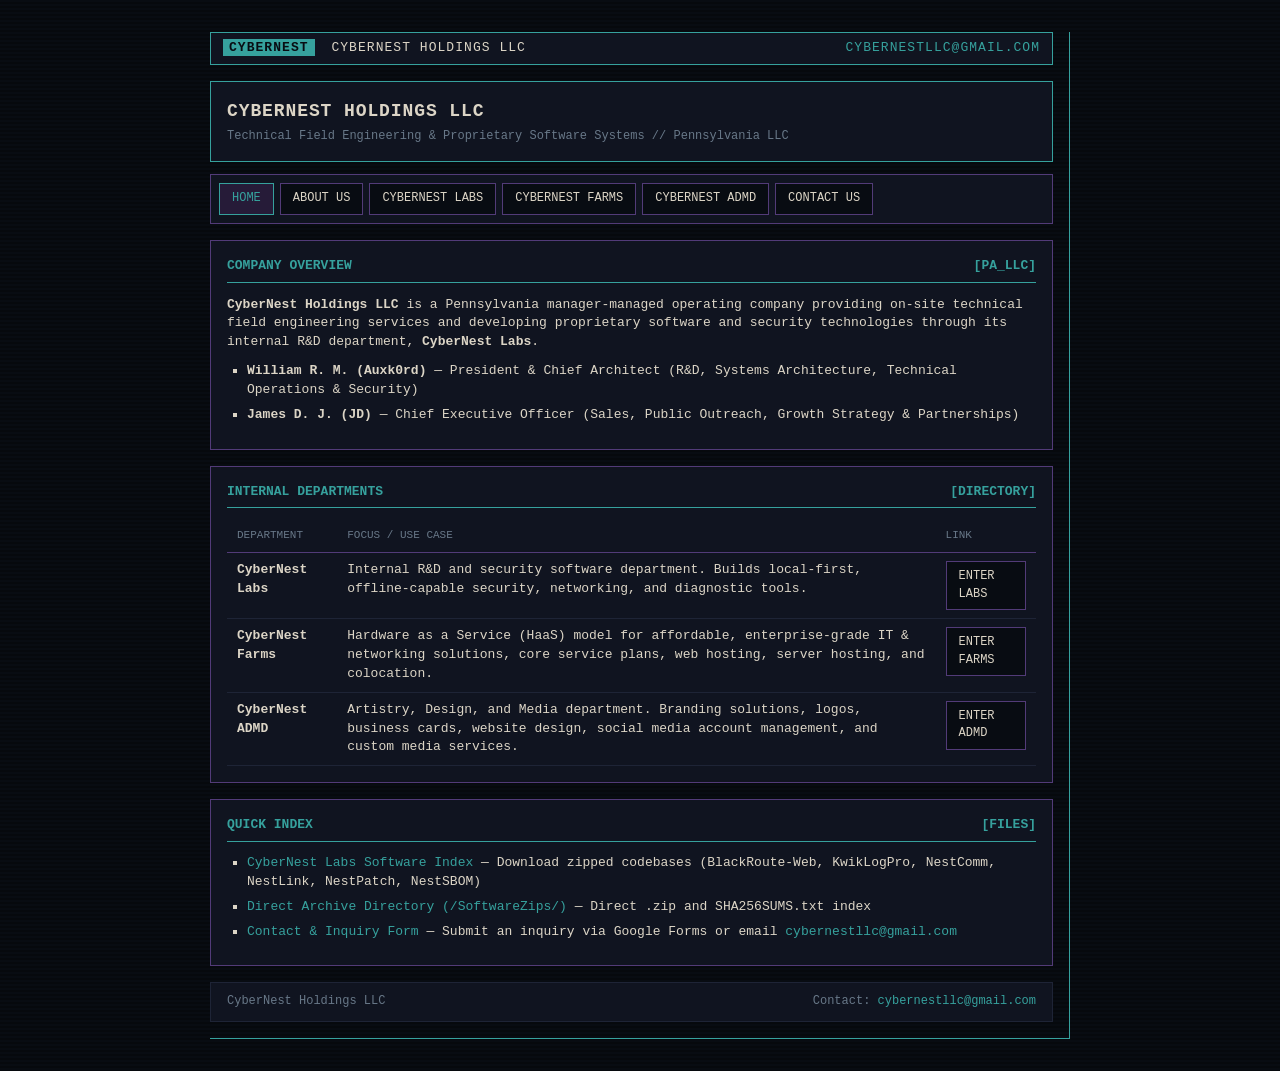
<file: index.html>
<!DOCTYPE html>
<html lang="en">
<head>
  <meta charset="UTF-8">
  <meta http-equiv="Cache-Control" content="no-cache, no-store, must-revalidate">
  <meta http-equiv="Pragma" content="no-cache">
  <meta http-equiv="Expires" content="0">
  <meta http-equiv="Content-Security-Policy" content="default-src 'self'; script-src 'self'; style-src 'self'; img-src 'self' data: https:; font-src 'self'; connect-src 'self'; form-action 'self' https://docs.google.com https://forms.gle; frame-ancestors 'none'; base-uri 'self'; object-src 'none';">
  <meta http-equiv="X-Frame-Options" content="DENY">
  <meta http-equiv="X-Content-Type-Options" content="nosniff">
  <meta name="referrer" content="strict-origin-when-cross-origin">
  <meta http-equiv="Referrer-Policy" content="strict-origin-when-cross-origin">
  <meta http-equiv="Permissions-Policy" content="camera=(), microphone=(), geolocation=(), payment=(), usb=()">
  <meta name="viewport" content="width=device-width, initial-scale=1.0">
  <title>CyberNest Holdings LLC</title>
  <link rel="stylesheet" href="Context/ProjDocs/ROOT_CONTEXT/synth-ledger.css">
  <link rel="stylesheet" href="synth-ledger-ext.css">
  <script src="anti-clickjack.js"></script>
</head>
<body>
  <div class="frame-shell">
    <!-- TOP STATUS BAR -->
    <div class="status-bar">
      <div><span class="badge-cv">CYBERNEST</span> CyberNest Holdings LLC</div>
      <div><a href="mailto:cybernestllc@gmail.com">cybernestllc@gmail.com</a></div>
    </div>

    <!-- HEADER -->
    <header class="site-header">
      <div class="site-title">CyberNest Holdings LLC</div>
      <div class="site-tagline">Technical Field Engineering &amp; Proprietary Software Systems // Pennsylvania LLC</div>
    </header>

    <!-- SIMPLE NAVIGATION -->
    <nav class="nav-bank">
      <a class="btn-bank active" href="index.html">Home</a>
      <a class="btn-bank" href="AboutUs/index.html">About Us</a>
      <a class="btn-bank" href="Depts/Labs_Landing/index.html">CyberNest Labs</a>
      <a class="btn-bank" href="Depts/Farms_Landing/index.html">CyberNest Farms</a>
      <a class="btn-bank" href="Depts/ADMD_Landing/index.html">CyberNest ADMD</a>
      <a class="btn-bank" href="ContactUs/index.html">Contact Us</a>
    </nav>

    <!-- OVERVIEW -->
    <section class="panel">
      <div class="panel-header">
        <span>Company Overview</span>
        <span>[PA_LLC]</span>
      </div>
      <p>
        <strong>CyberNest Holdings LLC</strong> is a Pennsylvania manager-managed operating company providing on-site technical field engineering services and developing proprietary software and security technologies through its internal R&amp;D department, <strong>CyberNest Labs</strong>.
      </p>
      <ul class="simple-list">
        <li><strong>William R. M. (Auxk0rd)</strong> &mdash; President &amp; Chief Architect (R&amp;D, Systems Architecture, Technical Operations &amp; Security)</li>
        <li><strong>James D. J. (JD)</strong> &mdash; Chief Executive Officer (Sales, Public Outreach, Growth Strategy &amp; Partnerships)</li>
      </ul>
    </section>

    <!-- DEPARTMENTS -->
    <section class="panel">
      <div class="panel-header">
        <span>Internal Departments</span>
        <span>[DIRECTORY]</span>
      </div>
      <div class="table-wrap">
        <table>
          <thead>
            <tr>
              <th>Department</th>
              <th>Focus / Use Case</th>
              <th>Link</th>
            </tr>
          </thead>
          <tbody>
            <tr>
              <td><strong>CyberNest Labs</strong></td>
              <td>Internal R&amp;D and security software department. Builds local-first, offline-capable security, networking, and diagnostic tools.</td>
              <td><a class="btn-bank" href="Depts/Labs_Landing/index.html">Enter Labs</a></td>
            </tr>
            <tr>
              <td><strong>CyberNest Farms</strong></td>
              <td>Hardware as a Service (HaaS) model for affordable, enterprise-grade IT &amp; networking solutions, core service plans, web hosting, server hosting, and colocation.</td>
              <td><a class="btn-bank" href="Depts/Farms_Landing/index.html">Enter Farms</a></td>
            </tr>
            <tr>
              <td><strong>CyberNest ADMD</strong></td>
              <td>Artistry, Design, and Media department. Branding solutions, logos, business cards, website design, social media account management, and custom media services.</td>
              <td><a class="btn-bank" href="Depts/ADMD_Landing/index.html">Enter ADMD</a></td>
            </tr>
          </tbody>
        </table>
      </div>
    </section>

    <!-- QUICK LINKS: SOFTWARE & PUBLIC DOCS -->
    <section class="panel">
      <div class="panel-header">
        <span>Quick Index</span>
        <span>[FILES]</span>
      </div>
      <ul class="simple-list">
        <li><a href="Depts/Labs_Landing/index.html">CyberNest Labs Software Index</a> &mdash; Download zipped codebases (<code>BlackRoute-Web</code>, <code>KwikLogPro</code>, <code>NestComm</code>, <code>NestLink</code>, <code>NestPatch</code>, <code>NestSBOM</code>)</li>
        <li><a href="Context/ProjDocs/SoftwareZips/index.html">Direct Archive Directory (/SoftwareZips/)</a> &mdash; Direct <code>.zip</code> and <code>SHA256SUMS.txt</code> index</li>
        <li><a href="ContactUs/index.html">Contact &amp; Inquiry Form</a> &mdash; Submit an inquiry via Google Forms or email <a href="mailto:cybernestllc@gmail.com">cybernestllc@gmail.com</a></li>
      </ul>
    </section>

    <!-- FOOTER -->
    <footer class="site-footer">
      <div>CyberNest Holdings LLC</div>
      <div>Contact: <a href="mailto:cybernestllc@gmail.com">cybernestllc@gmail.com</a></div>
    </footer>
  </div>
</body>
</html>
</file>
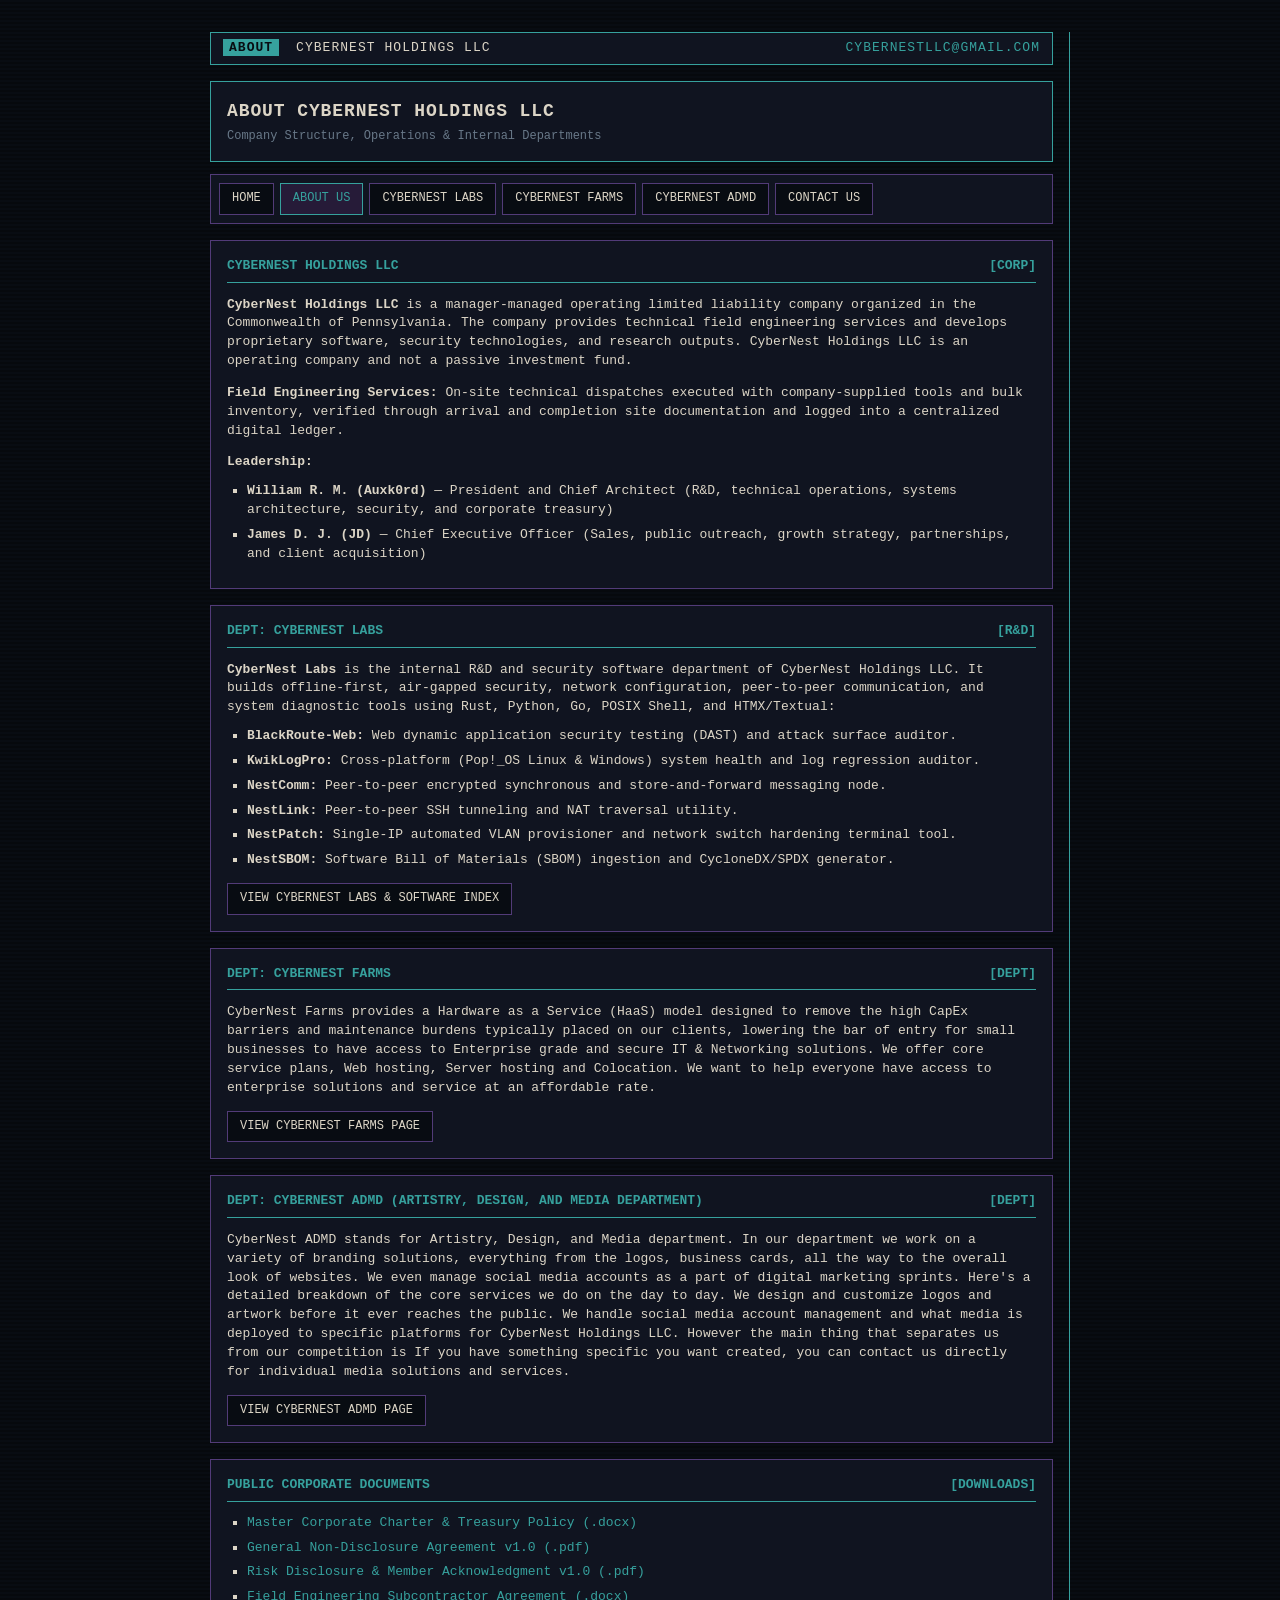
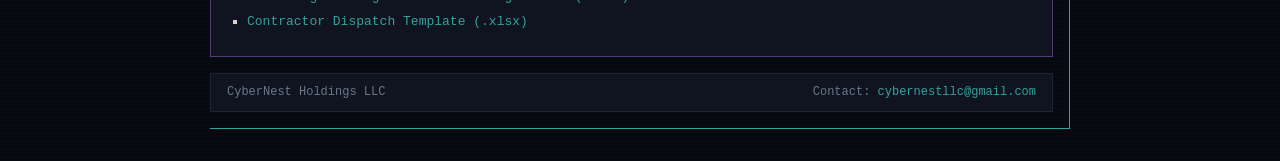
<file: AboutUs/index.html>
<!DOCTYPE html>
<html lang="en">
<head>
  <meta charset="UTF-8">
  <meta http-equiv="Cache-Control" content="no-cache, no-store, must-revalidate">
  <meta http-equiv="Pragma" content="no-cache">
  <meta http-equiv="Expires" content="0">
  <meta http-equiv="Content-Security-Policy" content="default-src 'self'; script-src 'self'; style-src 'self'; img-src 'self' data: https:; font-src 'self'; connect-src 'self'; form-action 'self' https://docs.google.com https://forms.gle; frame-ancestors 'none'; base-uri 'self'; object-src 'none';">
  <meta http-equiv="X-Frame-Options" content="DENY">
  <meta http-equiv="X-Content-Type-Options" content="nosniff">
  <meta name="referrer" content="strict-origin-when-cross-origin">
  <meta http-equiv="Referrer-Policy" content="strict-origin-when-cross-origin">
  <meta http-equiv="Permissions-Policy" content="camera=(), microphone=(), geolocation=(), payment=(), usb=()">
  <meta name="viewport" content="width=device-width, initial-scale=1.0">
  <title>About Us // CyberNest Holdings LLC</title>
  <link rel="stylesheet" href="../Context/ProjDocs/ROOT_CONTEXT/synth-ledger.css">
  <link rel="stylesheet" href="../synth-ledger-ext.css">
  <script src="../anti-clickjack.js"></script>
</head>
<body>
  <div class="frame-shell">
    <div class="status-bar">
      <div><span class="badge-cv">ABOUT</span> CyberNest Holdings LLC</div>
      <div><a href="mailto:cybernestllc@gmail.com">cybernestllc@gmail.com</a></div>
    </div>

    <header class="site-header">
      <div class="site-title">About CyberNest Holdings LLC</div>
      <div class="site-tagline">Company Structure, Operations &amp; Internal Departments</div>
    </header>

    <nav class="nav-bank">
      <a class="btn-bank" href="../index.html">Home</a>
      <a class="btn-bank active" href="index.html">About Us</a>
      <a class="btn-bank" href="../Depts/Labs_Landing/index.html">CyberNest Labs</a>
      <a class="btn-bank" href="../Depts/Farms_Landing/index.html">CyberNest Farms</a>
      <a class="btn-bank" href="../Depts/ADMD_Landing/index.html">CyberNest ADMD</a>
      <a class="btn-bank" href="../ContactUs/index.html">Contact Us</a>
    </nav>

    <!-- COMPANY OVERVIEW -->
    <section class="panel">
      <div class="panel-header">
        <span>CyberNest Holdings LLC</span>
        <span>[CORP]</span>
      </div>
      <p>
        <strong>CyberNest Holdings LLC</strong> is a manager-managed operating limited liability company organized in the Commonwealth of Pennsylvania. The company provides technical field engineering services and develops proprietary software, security technologies, and research outputs. CyberNest Holdings LLC is an operating company and not a passive investment fund.
      </p>
      <p>
        <strong>Field Engineering Services:</strong> On-site technical dispatches executed with company-supplied tools and bulk inventory, verified through arrival and completion site documentation and logged into a centralized digital ledger.
      </p>
      <p>
        <strong>Leadership:</strong>
      </p>
      <ul class="simple-list">
        <li><strong>William R. M. (Auxk0rd)</strong> &mdash; President and Chief Architect (R&amp;D, technical operations, systems architecture, security, and corporate treasury)</li>
        <li><strong>James D. J. (JD)</strong> &mdash; Chief Executive Officer (Sales, public outreach, growth strategy, partnerships, and client acquisition)</li>
      </ul>
    </section>

    <!-- ABOUT US: ALL DEPARTMENTS -->
    <section class="panel">
      <div class="panel-header">
        <span>Dept: CyberNest Labs</span>
        <span>[R&amp;D]</span>
      </div>
      <p>
        <strong>CyberNest Labs</strong> is the internal R&amp;D and security software department of CyberNest Holdings LLC. It builds offline-first, air-gapped security, network configuration, peer-to-peer communication, and system diagnostic tools using Rust, Python, Go, POSIX Shell, and HTMX/Textual:
      </p>
      <ul class="simple-list">
        <li><strong>BlackRoute-Web:</strong> Web dynamic application security testing (DAST) and attack surface auditor.</li>
        <li><strong>KwikLogPro:</strong> Cross-platform (Pop!_OS Linux &amp; Windows) system health and log regression auditor.</li>
        <li><strong>NestComm:</strong> Peer-to-peer encrypted synchronous and store-and-forward messaging node.</li>
        <li><strong>NestLink:</strong> Peer-to-peer SSH tunneling and NAT traversal utility.</li>
        <li><strong>NestPatch:</strong> Single-IP automated VLAN provisioner and network switch hardening terminal tool.</li>
        <li><strong>NestSBOM:</strong> Software Bill of Materials (SBOM) ingestion and CycloneDX/SPDX generator.</li>
      </ul>
      <p>
        <a class="btn-bank" href="../Depts/Labs_Landing/index.html">View CyberNest Labs &amp; Software Index</a>
      </p>
    </section>

    <section class="panel">
      <div class="panel-header">
        <span>Dept: CyberNest Farms</span>
        <span>[DEPT]</span>
      </div>
      <p>
        CyberNest Farms provides a Hardware as a Service (HaaS) model designed to remove the high CapEx barriers and maintenance burdens typically placed on our clients, lowering the bar of entry for small businesses to have access to Enterprise grade and secure IT &amp; Networking solutions. We offer core service plans, Web hosting, Server hosting and Colocation. We want to help everyone have access to enterprise solutions and service at an affordable rate.
      </p>
      <p>
        <a class="btn-bank" href="../Depts/Farms_Landing/index.html">View CyberNest Farms Page</a>
      </p>
    </section>

    <section class="panel">
      <div class="panel-header">
        <span>Dept: CyberNest ADMD (Artistry, Design, and Media Department)</span>
        <span>[DEPT]</span>
      </div>
      <p>
        CyberNest ADMD stands for Artistry, Design, and Media department. In our department we work on a variety of branding solutions, everything from the logos, business cards, all the way to the overall look of websites. We even manage social media accounts as a part of digital marketing sprints. Here's a detailed breakdown of the core services we do on the day to day. We design and customize logos and artwork before it ever reaches the public. We handle social media account management and what media is deployed to specific platforms for CyberNest Holdings LLC. However the main thing that separates us from our competition is If you have something specific you want created, you can contact us directly for individual media solutions and services.
      </p>
      <p>
        <a class="btn-bank" href="../Depts/ADMD_Landing/index.html">View CyberNest ADMD Page</a>
      </p>
    </section>

    <!-- PUBLIC DOCUMENTS -->
    <section class="panel">
      <div class="panel-header">
        <span>Public Corporate Documents</span>
        <span>[DOWNLOADS]</span>
      </div>
      <ul class="simple-list">
        <li><a href="../Context/ProjDocs/ROOT_CONTEXT/Docs_Updated2026/Public/Master_Corporate_Charter_and_Treasury_Policy.docx" download>Master Corporate Charter &amp; Treasury Policy (.docx)</a></li>
        <li><a href="../Context/ProjDocs/ROOT_CONTEXT/Docs_Updated2026/Public/Holdings_General_NDA_v1.0.pdf" download>General Non-Disclosure Agreement v1.0 (.pdf)</a></li>
        <li><a href="../Context/ProjDocs/ROOT_CONTEXT/Docs_Updated2026/Public/Risk_Disclosure_and_Member_Acknowledgment_v1.0.pdf" download>Risk Disclosure &amp; Member Acknowledgment v1.0 (.pdf)</a></li>
        <li><a href="../Context/ProjDocs/ROOT_CONTEXT/Docs_Updated2026/Public/CyberNest%20Holdings%20LLC%20Field%20Engineering%20Subcontractor%20Agreement.docx" download>Field Engineering Subcontractor Agreement (.docx)</a></li>
        <li><a href="../Context/ProjDocs/ROOT_CONTEXT/Docs_Updated2026/Public/CyberNestContractorTEMPLATE.xlsx" download>Contractor Dispatch Template (.xlsx)</a></li>
      </ul>
    </section>

    <footer class="site-footer">
      <div>CyberNest Holdings LLC</div>
      <div>Contact: <a href="mailto:cybernestllc@gmail.com">cybernestllc@gmail.com</a></div>
    </footer>
  </div>
</body>
</html>
</file>
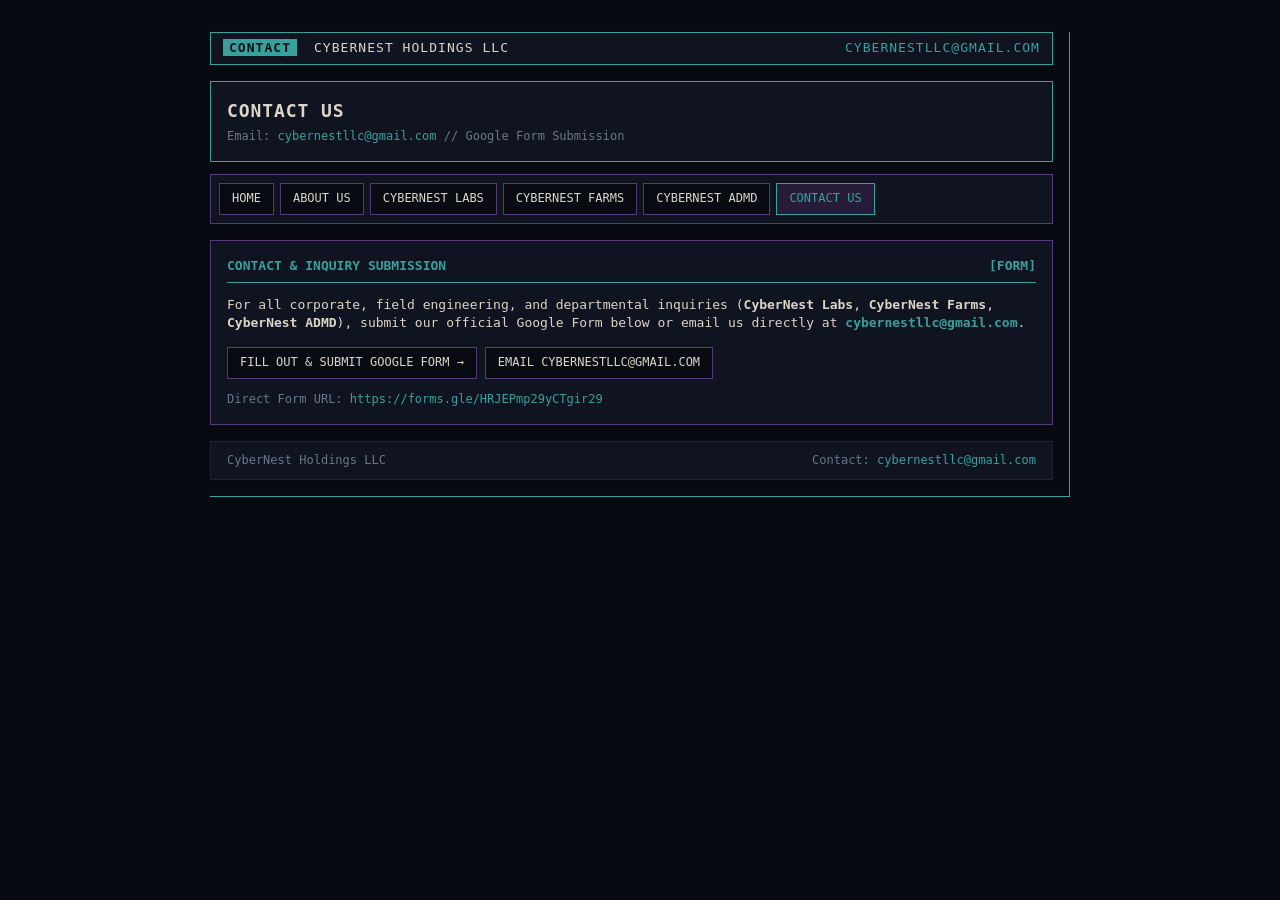
<file: ContactUs/index.html>
<!DOCTYPE html>
<html lang="en">
<head>
  <meta charset="UTF-8">
  <meta http-equiv="Cache-Control" content="no-cache, no-store, must-revalidate">
  <meta http-equiv="Pragma" content="no-cache">
  <meta http-equiv="Expires" content="0">
  <meta http-equiv="Content-Security-Policy" content="default-src 'self'; script-src 'self'; style-src 'self'; img-src 'self' data: https:; font-src 'self'; connect-src 'self'; form-action 'self' https://docs.google.com https://forms.gle; frame-ancestors 'none'; base-uri 'self'; object-src 'none';">
  <meta http-equiv="X-Frame-Options" content="DENY">
  <meta http-equiv="X-Content-Type-Options" content="nosniff">
  <meta name="referrer" content="strict-origin-when-cross-origin">
  <meta http-equiv="Referrer-Policy" content="strict-origin-when-cross-origin">
  <meta http-equiv="Permissions-Policy" content="camera=(), microphone=(), geolocation=(), payment=(), usb=()">
  <meta name="viewport" content="width=device-width, initial-scale=1.0">
  <title>Contact Us // CyberNest Holdings LLC</title>
  <link rel="stylesheet" href="../Context/ProjDocs/ROOT_CONTEXT/synth-ledger.css">
  <link rel="stylesheet" href="../synth-ledger-ext.css">
  <script src="../anti-clickjack.js"></script>
</head>
<body>
  <div class="frame-shell">
    <div class="status-bar">
      <div><span class="badge-cv">CONTACT</span> CyberNest Holdings LLC</div>
      <div><a href="mailto:cybernestllc@gmail.com">cybernestllc@gmail.com</a></div>
    </div>

    <header class="site-header">
      <div class="site-title">Contact Us</div>
      <div class="site-tagline">Email: <a href="mailto:cybernestllc@gmail.com">cybernestllc@gmail.com</a> // Google Form Submission</div>
    </header>

    <nav class="nav-bank">
      <a class="btn-bank" href="../index.html">Home</a>
      <a class="btn-bank" href="../AboutUs/index.html">About Us</a>
      <a class="btn-bank" href="../Depts/Labs_Landing/index.html">CyberNest Labs</a>
      <a class="btn-bank" href="../Depts/Farms_Landing/index.html">CyberNest Farms</a>
      <a class="btn-bank" href="../Depts/ADMD_Landing/index.html">CyberNest ADMD</a>
      <a class="btn-bank active" href="index.html">Contact Us</a>
    </nav>

    <!-- DIRECT CONTACT & GOOGLE FORM PORTAL -->
    <section class="panel">
      <div class="panel-header">
        <span>Contact &amp; Inquiry Submission</span>
        <span>[FORM]</span>
      </div>
      <p>
        For all corporate, field engineering, and departmental inquiries (<strong>CyberNest Labs</strong>, <strong>CyberNest Farms</strong>, <strong>CyberNest ADMD</strong>), submit our official Google Form below or email us directly at <a href="mailto:cybernestllc@gmail.com"><strong>cybernestllc@gmail.com</strong></a>.
      </p>
      <p class="mt-14">
        <a id="direct-google-form-link" class="btn-bank" href="https://forms.gle/HRJEPmp29yCTgir29" target="_blank" rel="noopener noreferrer">Fill Out &amp; Submit Google Form &rarr;</a>
        <a class="btn-bank" href="mailto:cybernestllc@gmail.com">Email cybernestllc@gmail.com</a>
      </p>
      <p class="val-muted mt-12 font-12">
        Direct Form URL: <a href="https://forms.gle/HRJEPmp29yCTgir29" target="_blank" rel="noopener noreferrer">https://forms.gle/HRJEPmp29yCTgir29</a>
      </p>
    </section>

    <footer class="site-footer">
      <div>CyberNest Holdings LLC</div>
      <div>Contact: <a href="mailto:cybernestllc@gmail.com">cybernestllc@gmail.com</a></div>
    </footer>
  </div>
</body>
</html>
</file>
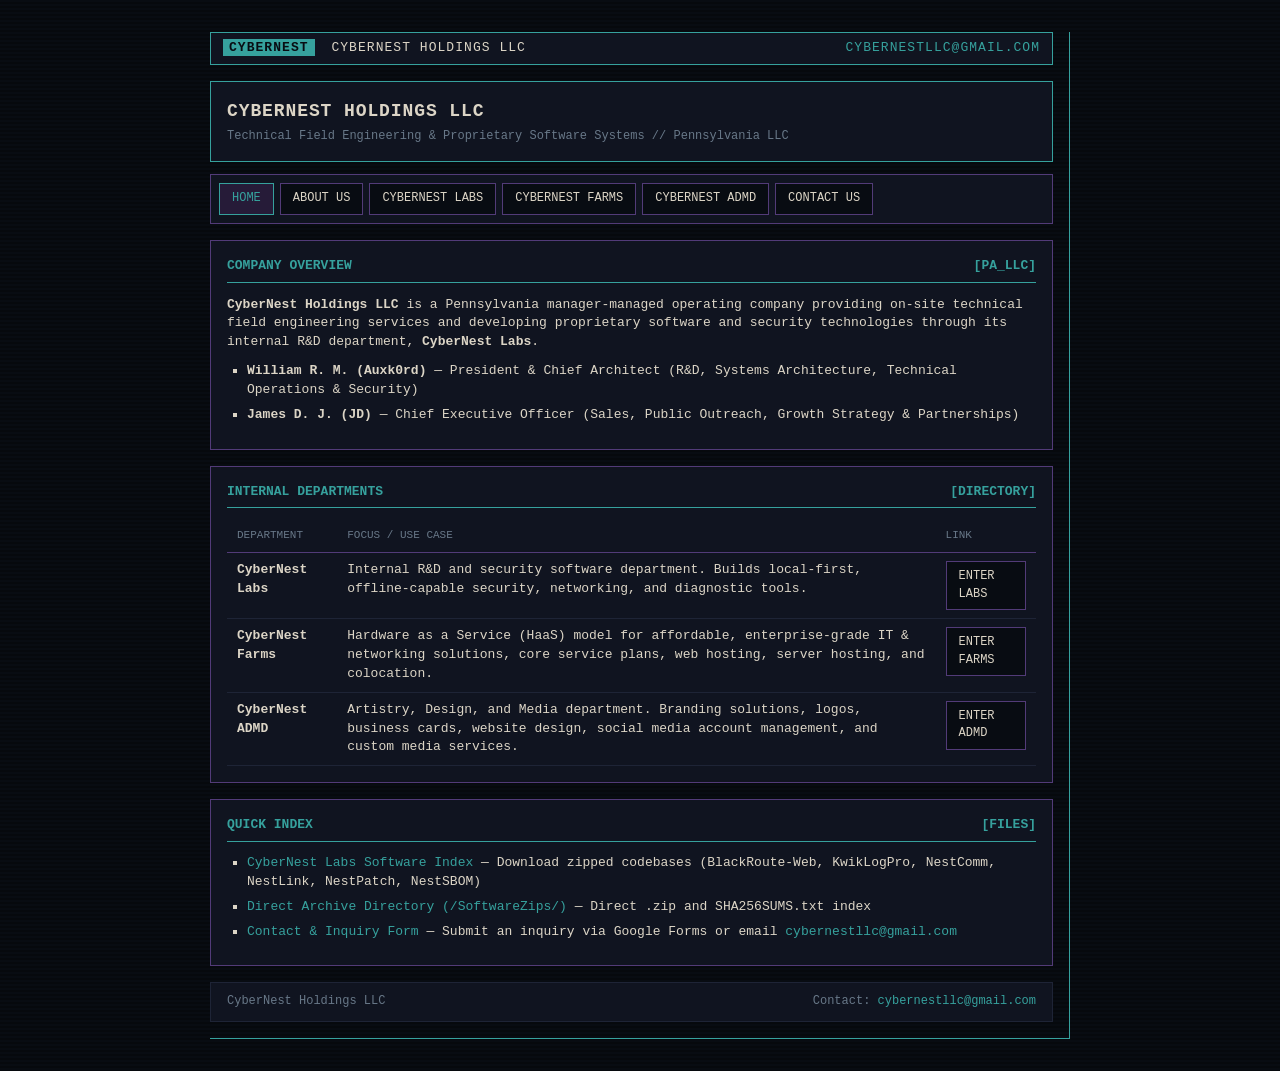
<file: CyberNestHoldings/index.html>
<!DOCTYPE html>
<html lang="en">
<head>
  <meta charset="UTF-8">
  <meta http-equiv="Cache-Control" content="no-cache, no-store, must-revalidate">
  <meta http-equiv="Pragma" content="no-cache">
  <meta http-equiv="Expires" content="0">
  <meta http-equiv="Content-Security-Policy" content="default-src 'self'; script-src 'self'; style-src 'self'; img-src 'self' data: https:; font-src 'self'; connect-src 'self'; form-action 'self' https://docs.google.com https://forms.gle; frame-ancestors 'none'; base-uri 'self'; object-src 'none';">
  <meta http-equiv="X-Frame-Options" content="DENY">
  <meta http-equiv="X-Content-Type-Options" content="nosniff">
  <meta name="referrer" content="strict-origin-when-cross-origin">
  <meta http-equiv="Referrer-Policy" content="strict-origin-when-cross-origin">
  <meta http-equiv="Permissions-Policy" content="camera=(), microphone=(), geolocation=(), payment=(), usb=()">
  <meta name="viewport" content="width=device-width, initial-scale=1.0">
  <title>CyberNest Holdings LLC</title>
  <link rel="stylesheet" href="../Context/ProjDocs/ROOT_CONTEXT/synth-ledger.css">
  <link rel="stylesheet" href="../synth-ledger-ext.css">
  <script src="../anti-clickjack.js"></script>
</head>
<body>
  <div class="frame-shell">
    <div class="status-bar">
      <div><span class="badge-cv">CYBERNEST</span> CyberNest Holdings LLC</div>
      <div><a href="mailto:cybernestllc@gmail.com">cybernestllc@gmail.com</a></div>
    </div>

    <header class="site-header">
      <div class="site-title">CyberNest Holdings LLC</div>
      <div class="site-tagline">Technical Field Engineering &amp; Proprietary Software Systems // Pennsylvania LLC</div>
    </header>

    <nav class="nav-bank">
      <a class="btn-bank active" href="../index.html">Home</a>
      <a class="btn-bank" href="../AboutUs/index.html">About Us</a>
      <a class="btn-bank" href="../Depts/Labs_Landing/index.html">CyberNest Labs</a>
      <a class="btn-bank" href="../Depts/Farms_Landing/index.html">CyberNest Farms</a>
      <a class="btn-bank" href="../Depts/ADMD_Landing/index.html">CyberNest ADMD</a>
      <a class="btn-bank" href="../ContactUs/index.html">Contact Us</a>
    </nav>

    <section class="panel">
      <div class="panel-header">
        <span>Company Overview</span>
        <span>[PA_LLC]</span>
      </div>
      <p>
        <strong>CyberNest Holdings LLC</strong> is a Pennsylvania manager-managed operating company providing on-site technical field engineering services and developing proprietary software and security technologies through its internal R&amp;D department, <strong>CyberNest Labs</strong>.
      </p>
      <ul class="simple-list">
        <li><strong>William R. M. (Auxk0rd)</strong> &mdash; President &amp; Chief Architect (R&amp;D, Systems Architecture, Technical Operations &amp; Security)</li>
        <li><strong>James D. J. (JD)</strong> &mdash; Chief Executive Officer (Sales, Public Outreach, Growth Strategy &amp; Partnerships)</li>
      </ul>
    </section>

    <section class="panel">
      <div class="panel-header">
        <span>Internal Departments</span>
        <span>[DIRECTORY]</span>
      </div>
      <div class="table-wrap">
        <table>
          <thead>
            <tr>
              <th>Department</th>
              <th>Focus / Use Case</th>
              <th>Link</th>
            </tr>
          </thead>
          <tbody>
            <tr>
              <td><strong>CyberNest Labs</strong></td>
              <td>Internal R&amp;D and security software department. Builds local-first, offline-capable security, networking, and diagnostic tools.</td>
              <td><a class="btn-bank" href="../Depts/Labs_Landing/index.html">Enter Labs</a></td>
            </tr>
            <tr>
              <td><strong>CyberNest Farms</strong></td>
              <td>Hardware as a Service (HaaS) model for affordable, enterprise-grade IT &amp; networking solutions, core service plans, web hosting, server hosting, and colocation.</td>
              <td><a class="btn-bank" href="../Depts/Farms_Landing/index.html">Enter Farms</a></td>
            </tr>
            <tr>
              <td><strong>CyberNest ADMD</strong></td>
              <td>Artistry, Design, and Media department. Branding solutions, logos, business cards, website design, social media account management, and custom media services.</td>
              <td><a class="btn-bank" href="../Depts/ADMD_Landing/index.html">Enter ADMD</a></td>
            </tr>
          </tbody>
        </table>
      </div>
    </section>

    <section class="panel">
      <div class="panel-header">
        <span>Quick Index</span>
        <span>[FILES]</span>
      </div>
      <ul class="simple-list">
        <li><a href="../Depts/Labs_Landing/index.html">CyberNest Labs Software Index</a> &mdash; Download zipped codebases (<code>BlackRoute-Web</code>, <code>KwikLogPro</code>, <code>NestComm</code>, <code>NestLink</code>, <code>NestPatch</code>, <code>NestSBOM</code>)</li>
        <li><a href="../Context/ProjDocs/SoftwareZips/index.html">Direct Archive Directory (/SoftwareZips/)</a> &mdash; Direct <code>.zip</code> and <code>SHA256SUMS.txt</code> index</li>
        <li><a href="../ContactUs/index.html">Contact &amp; Inquiry Form</a> &mdash; Submit an inquiry via Google Forms or email <a href="mailto:cybernestllc@gmail.com">cybernestllc@gmail.com</a></li>
      </ul>
    </section>

    <footer class="site-footer">
      <div>CyberNest Holdings LLC</div>
      <div>Contact: <a href="mailto:cybernestllc@gmail.com">cybernestllc@gmail.com</a></div>
    </footer>
  </div>
</body>
</html>
</file>
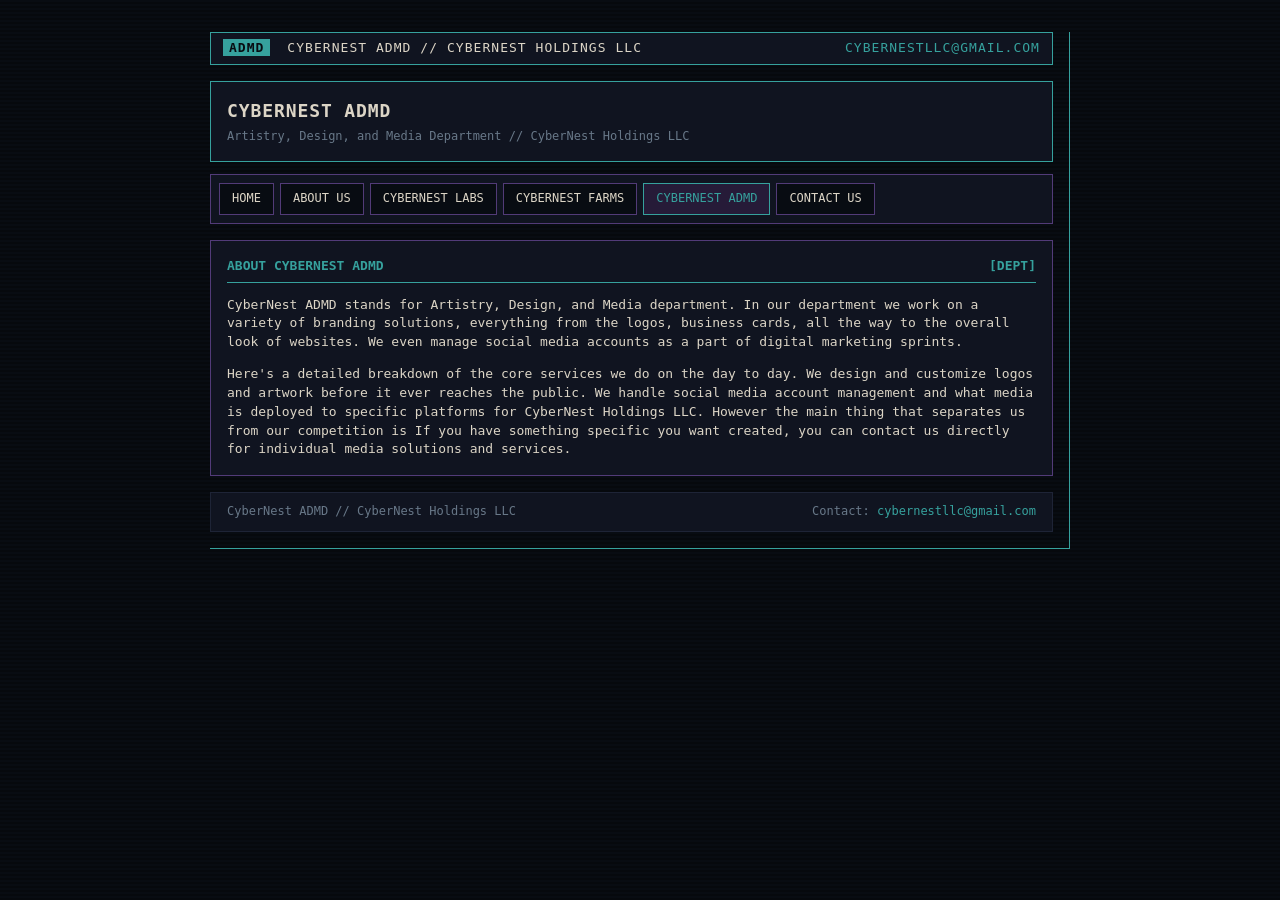
<file: Depts/ADMD_Landing/index.html>
<!DOCTYPE html>
<html lang="en">
<head>
  <meta charset="UTF-8">
  <meta http-equiv="Cache-Control" content="no-cache, no-store, must-revalidate">
  <meta http-equiv="Pragma" content="no-cache">
  <meta http-equiv="Expires" content="0">
  <meta http-equiv="Content-Security-Policy" content="default-src 'self'; script-src 'self'; style-src 'self'; img-src 'self' data: https:; font-src 'self'; connect-src 'self'; form-action 'self' https://docs.google.com https://forms.gle; frame-ancestors 'none'; base-uri 'self'; object-src 'none';">
  <meta http-equiv="X-Frame-Options" content="DENY">
  <meta http-equiv="X-Content-Type-Options" content="nosniff">
  <meta name="referrer" content="strict-origin-when-cross-origin">
  <meta http-equiv="Referrer-Policy" content="strict-origin-when-cross-origin">
  <meta http-equiv="Permissions-Policy" content="camera=(), microphone=(), geolocation=(), payment=(), usb=()">
  <meta name="viewport" content="width=device-width, initial-scale=1.0">
  <title>CyberNest ADMD // CyberNest Holdings LLC</title>
  <link rel="stylesheet" href="../../Context/ProjDocs/ROOT_CONTEXT/synth-ledger.css">
  <link rel="stylesheet" href="../../synth-ledger-ext.css">
  <script src="../../anti-clickjack.js"></script>
</head>
<body>
  <div class="frame-shell">
    <div class="status-bar">
      <div><span class="badge-cv">ADMD</span> CyberNest ADMD // CyberNest Holdings LLC</div>
      <div><a href="mailto:cybernestllc@gmail.com">cybernestllc@gmail.com</a></div>
    </div>

    <header class="site-header">
      <div class="site-title">CyberNest ADMD</div>
      <div class="site-tagline">Artistry, Design, and Media Department // CyberNest Holdings LLC</div>
    </header>

    <nav class="nav-bank">
      <a class="btn-bank" href="../../index.html">Home</a>
      <a class="btn-bank" href="../../AboutUs/index.html">About Us</a>
      <a class="btn-bank" href="../Labs_Landing/index.html">CyberNest Labs</a>
      <a class="btn-bank" href="../Farms_Landing/index.html">CyberNest Farms</a>
      <a class="btn-bank active" href="index.html">CyberNest ADMD</a>
      <a class="btn-bank" href="../../ContactUs/index.html">Contact Us</a>
    </nav>

    <section class="panel">
      <div class="panel-header">
        <span>About CyberNest ADMD</span>
        <span>[DEPT]</span>
      </div>
      <p>
        CyberNest ADMD stands for Artistry, Design, and Media department. In our department we work on a variety of branding solutions, everything from the logos, business cards, all the way to the overall look of websites. We even manage social media accounts as a part of digital marketing sprints.
      </p>
      <p>
        Here's a detailed breakdown of the core services we do on the day to day. We design and customize logos and artwork before it ever reaches the public. We handle social media account management and what media is deployed to specific platforms for CyberNest Holdings LLC. However the main thing that separates us from our competition is If you have something specific you want created, you can contact us directly for individual media solutions and services.
      </p>
    </section>

    <footer class="site-footer">
      <div>CyberNest ADMD // CyberNest Holdings LLC</div>
      <div>Contact: <a href="mailto:cybernestllc@gmail.com">cybernestllc@gmail.com</a></div>
    </footer>
  </div>
</body>
</html>
</file>
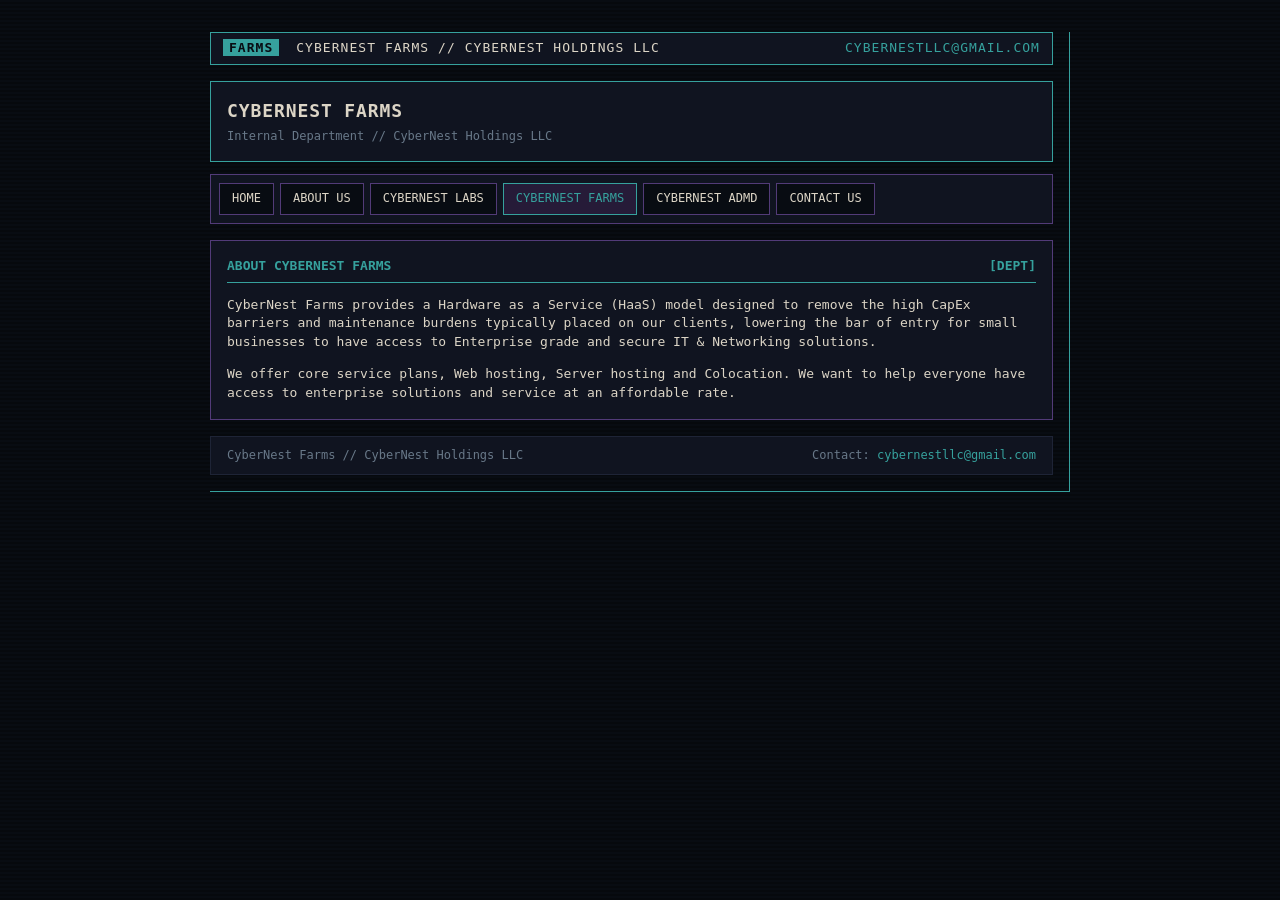
<file: Depts/Farms_Landing/index.html>
<!DOCTYPE html>
<html lang="en">
<head>
  <meta charset="UTF-8">
  <meta http-equiv="Cache-Control" content="no-cache, no-store, must-revalidate">
  <meta http-equiv="Pragma" content="no-cache">
  <meta http-equiv="Expires" content="0">
  <meta http-equiv="Content-Security-Policy" content="default-src 'self'; script-src 'self'; style-src 'self'; img-src 'self' data: https:; font-src 'self'; connect-src 'self'; form-action 'self' https://docs.google.com https://forms.gle; frame-ancestors 'none'; base-uri 'self'; object-src 'none';">
  <meta http-equiv="X-Frame-Options" content="DENY">
  <meta http-equiv="X-Content-Type-Options" content="nosniff">
  <meta name="referrer" content="strict-origin-when-cross-origin">
  <meta http-equiv="Referrer-Policy" content="strict-origin-when-cross-origin">
  <meta http-equiv="Permissions-Policy" content="camera=(), microphone=(), geolocation=(), payment=(), usb=()">
  <meta name="viewport" content="width=device-width, initial-scale=1.0">
  <title>CyberNest Farms // CyberNest Holdings LLC</title>
  <link rel="stylesheet" href="../../Context/ProjDocs/ROOT_CONTEXT/synth-ledger.css">
  <link rel="stylesheet" href="../../synth-ledger-ext.css">
  <script src="../../anti-clickjack.js"></script>
</head>
<body>
  <div class="frame-shell">
    <div class="status-bar">
      <div><span class="badge-cv">FARMS</span> CyberNest Farms // CyberNest Holdings LLC</div>
      <div><a href="mailto:cybernestllc@gmail.com">cybernestllc@gmail.com</a></div>
    </div>

    <header class="site-header">
      <div class="site-title">CyberNest Farms</div>
      <div class="site-tagline">Internal Department // CyberNest Holdings LLC</div>
    </header>

    <nav class="nav-bank">
      <a class="btn-bank" href="../../index.html">Home</a>
      <a class="btn-bank" href="../../AboutUs/index.html">About Us</a>
      <a class="btn-bank" href="../Labs_Landing/index.html">CyberNest Labs</a>
      <a class="btn-bank active" href="index.html">CyberNest Farms</a>
      <a class="btn-bank" href="../ADMD_Landing/index.html">CyberNest ADMD</a>
      <a class="btn-bank" href="../../ContactUs/index.html">Contact Us</a>
    </nav>

    <section class="panel">
      <div class="panel-header">
        <span>About CyberNest Farms</span>
        <span>[DEPT]</span>
      </div>
      <p>
        CyberNest Farms provides a Hardware as a Service (HaaS) model designed to remove the high CapEx barriers and maintenance burdens typically placed on our clients, lowering the bar of entry for small businesses to have access to Enterprise grade and secure IT &amp; Networking solutions.
      </p>
      <p>
        We offer core service plans, Web hosting, Server hosting and Colocation. We want to help everyone have access to enterprise solutions and service at an affordable rate.
      </p>
    </section>

    <footer class="site-footer">
      <div>CyberNest Farms // CyberNest Holdings LLC</div>
      <div>Contact: <a href="mailto:cybernestllc@gmail.com">cybernestllc@gmail.com</a></div>
    </footer>
  </div>
</body>
</html>
</file>
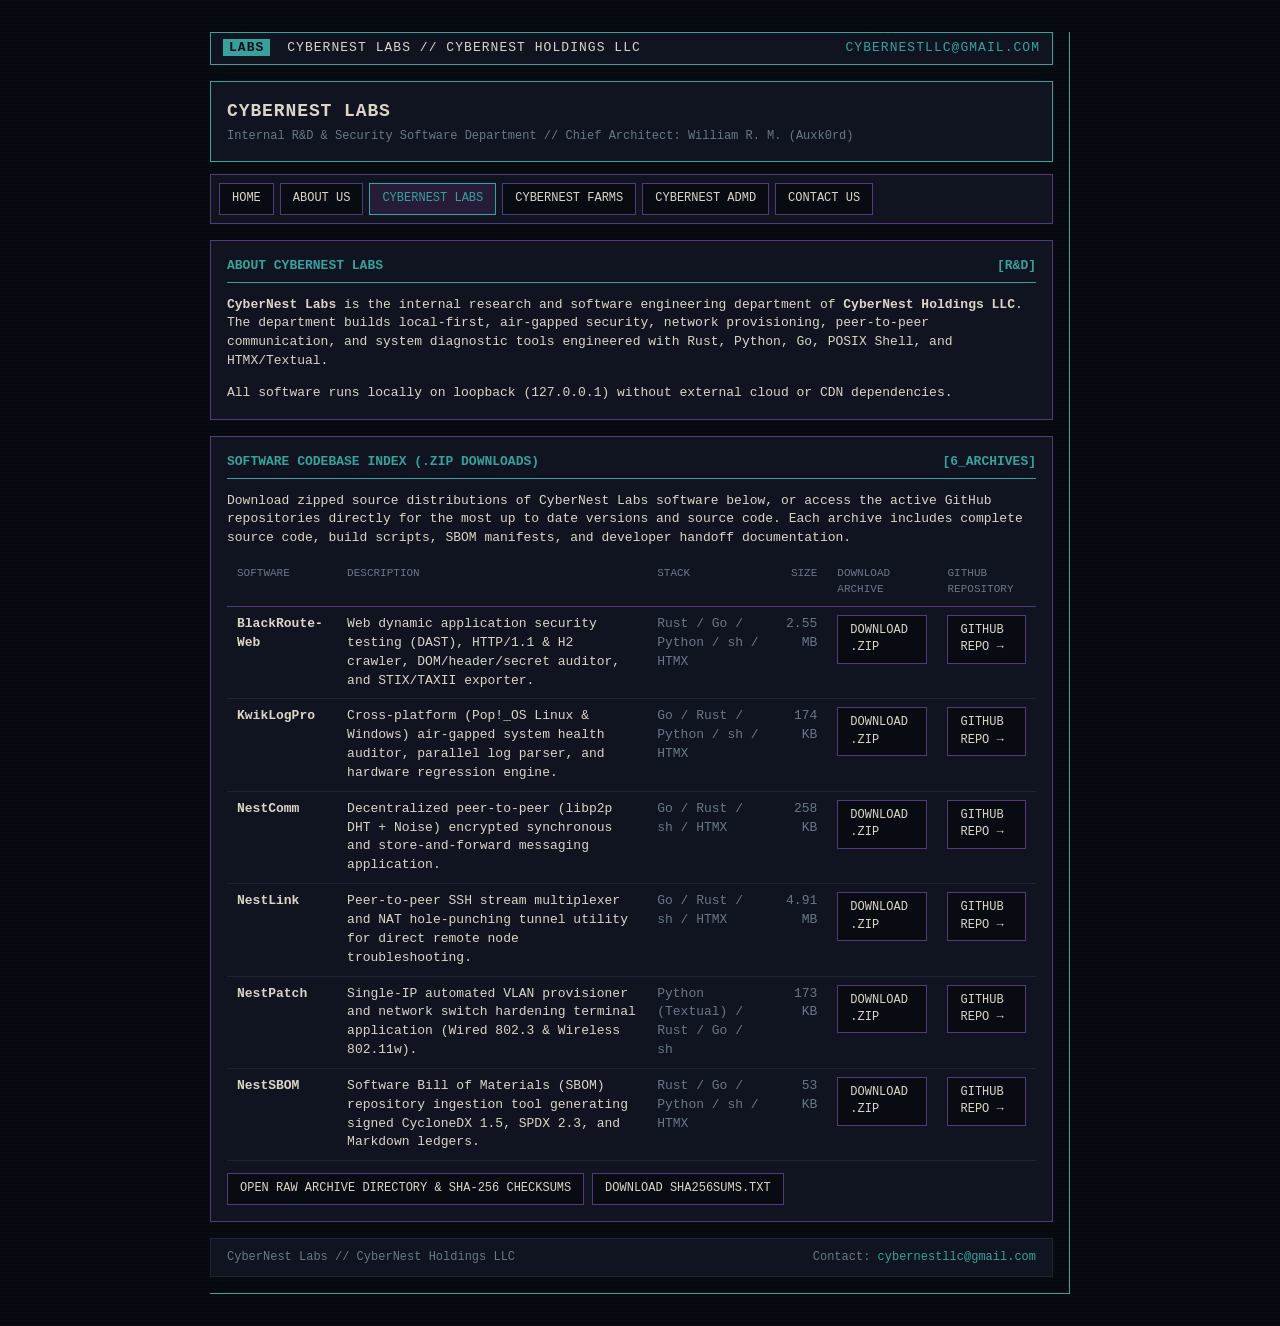
<file: Depts/Labs_Landing/index.html>
<!DOCTYPE html>
<html lang="en">
<head>
  <meta charset="UTF-8">
  <meta http-equiv="Cache-Control" content="no-cache, no-store, must-revalidate">
  <meta http-equiv="Pragma" content="no-cache">
  <meta http-equiv="Expires" content="0">
  <meta http-equiv="Content-Security-Policy" content="default-src 'self'; script-src 'self'; style-src 'self'; img-src 'self' data: https:; font-src 'self'; connect-src 'self'; form-action 'self' https://docs.google.com https://forms.gle; frame-ancestors 'none'; base-uri 'self'; object-src 'none';">
  <meta http-equiv="X-Frame-Options" content="DENY">
  <meta http-equiv="X-Content-Type-Options" content="nosniff">
  <meta name="referrer" content="strict-origin-when-cross-origin">
  <meta http-equiv="Referrer-Policy" content="strict-origin-when-cross-origin">
  <meta http-equiv="Permissions-Policy" content="camera=(), microphone=(), geolocation=(), payment=(), usb=()">
  <meta name="viewport" content="width=device-width, initial-scale=1.0">
  <title>CyberNest Labs // CyberNest Holdings LLC</title>
  <link rel="stylesheet" href="../../Context/ProjDocs/ROOT_CONTEXT/synth-ledger.css">
  <link rel="stylesheet" href="../../synth-ledger-ext.css">
  <script src="../../anti-clickjack.js"></script>
</head>
<body>
  <div class="frame-shell">
    <div class="status-bar">
      <div><span class="badge-cv">LABS</span> CyberNest Labs // CyberNest Holdings LLC</div>
      <div><a href="mailto:cybernestllc@gmail.com">cybernestllc@gmail.com</a></div>
    </div>

    <header class="site-header">
      <div class="site-title">CyberNest Labs</div>
      <div class="site-tagline">Internal R&amp;D &amp; Security Software Department // Chief Architect: William R. M. (Auxk0rd)</div>
    </header>

    <nav class="nav-bank">
      <a class="btn-bank" href="../../index.html">Home</a>
      <a class="btn-bank" href="../../AboutUs/index.html">About Us</a>
      <a class="btn-bank active" href="index.html">CyberNest Labs</a>
      <a class="btn-bank" href="../Farms_Landing/index.html">CyberNest Farms</a>
      <a class="btn-bank" href="../ADMD_Landing/index.html">CyberNest ADMD</a>
      <a class="btn-bank" href="../../ContactUs/index.html">Contact Us</a>
    </nav>

    <!-- ABOUT CYBERNEST LABS -->
    <section class="panel">
      <div class="panel-header">
        <span>About CyberNest Labs</span>
        <span>[R&amp;D]</span>
      </div>
      <p>
        <strong>CyberNest Labs</strong> is the internal research and software engineering department of <strong>CyberNest Holdings LLC</strong>. The department builds local-first, air-gapped security, network provisioning, peer-to-peer communication, and system diagnostic tools engineered with Rust, Python, Go, POSIX Shell, and HTMX/Textual.
      </p>
      <p>
        All software runs locally on loopback (<code>127.0.0.1</code>) without external cloud or CDN dependencies.
      </p>
    </section>

    <!-- SOFTWARE ARCHIVE INDEX -->
    <section class="panel" id="software-index">
      <div class="panel-header">
        <span>Software Codebase Index (.zip Downloads)</span>
        <span>[6_ARCHIVES]</span>
      </div>
      <p>
        Download zipped source distributions of CyberNest Labs software below, or access the active GitHub repositories directly for the most up to date versions and source code. Each archive includes complete source code, build scripts, SBOM manifests, and developer handoff documentation.
      </p>
      <div class="table-wrap">
        <table>
          <thead>
            <tr>
              <th>Software</th>
              <th>Description</th>
              <th>Stack</th>
              <th class="num-right">Size</th>
              <th>Download Archive</th>
              <th>GitHub Repository</th>
            </tr>
          </thead>
          <tbody>
            <tr>
              <td><strong>BlackRoute-Web</strong></td>
              <td>Web dynamic application security testing (DAST), HTTP/1.1 &amp; H2 crawler, DOM/header/secret auditor, and STIX/TAXII exporter.</td>
              <td class="val-muted">Rust / Go / Python / sh / HTMX</td>
              <td class="num-right val-muted">2.55 MB</td>
              <td><a class="btn-bank" href="../../Context/ProjDocs/SoftwareZips/BlackRouteWebPublic-main.zip" download="BlackRouteWebPublic-main.zip">Download .zip</a></td>
              <td><a class="btn-bank" href="https://github.com/auxk0rd03/BlackRouteWebPublic" target="_blank" rel="noopener noreferrer">GitHub Repo &rarr;</a></td>
            </tr>
            <tr>
              <td><strong>KwikLogPro</strong></td>
              <td>Cross-platform (Pop!_OS Linux &amp; Windows) air-gapped system health auditor, parallel log parser, and hardware regression engine.</td>
              <td class="val-muted">Go / Rust / Python / sh / HTMX</td>
              <td class="num-right val-muted">174 KB</td>
              <td><a class="btn-bank" href="../../Context/ProjDocs/SoftwareZips/KwikLogPro-main.zip" download="KwikLogPro-main.zip">Download .zip</a></td>
              <td><a class="btn-bank" href="https://github.com/auxk0rd03/KwikLogPro" target="_blank" rel="noopener noreferrer">GitHub Repo &rarr;</a></td>
            </tr>
            <tr>
              <td><strong>NestComm</strong></td>
              <td>Decentralized peer-to-peer (<code>libp2p</code> DHT + Noise) encrypted synchronous and store-and-forward messaging application.</td>
              <td class="val-muted">Go / Rust / sh / HTMX</td>
              <td class="num-right val-muted">258 KB</td>
              <td><a class="btn-bank" href="../../Context/ProjDocs/SoftwareZips/NestComm-main.zip" download="NestComm-main.zip">Download .zip</a></td>
              <td><a class="btn-bank" href="https://github.com/auxk0rd03/NestComm" target="_blank" rel="noopener noreferrer">GitHub Repo &rarr;</a></td>
            </tr>
            <tr>
              <td><strong>NestLink</strong></td>
              <td>Peer-to-peer SSH stream multiplexer and NAT hole-punching tunnel utility for direct remote node troubleshooting.</td>
              <td class="val-muted">Go / Rust / sh / HTMX</td>
              <td class="num-right val-muted">4.91 MB</td>
              <td><a class="btn-bank" href="../../Context/ProjDocs/SoftwareZips/NestLink-main.zip" download="NestLink-main.zip">Download .zip</a></td>
              <td><a class="btn-bank" href="https://github.com/auxk0rd03/NestLink" target="_blank" rel="noopener noreferrer">GitHub Repo &rarr;</a></td>
            </tr>
            <tr>
              <td><strong>NestPatch</strong></td>
              <td>Single-IP automated VLAN provisioner and network switch hardening terminal application (Wired 802.3 &amp; Wireless 802.11w).</td>
              <td class="val-muted">Python (Textual) / Rust / Go / sh</td>
              <td class="num-right val-muted">173 KB</td>
              <td><a class="btn-bank" href="../../Context/ProjDocs/SoftwareZips/NestPatch-main.zip" download="NestPatch-main.zip">Download .zip</a></td>
              <td><a class="btn-bank" href="https://github.com/auxk0rd03/NestPatch" target="_blank" rel="noopener noreferrer">GitHub Repo &rarr;</a></td>
            </tr>
            <tr>
              <td><strong>NestSBOM</strong></td>
              <td>Software Bill of Materials (SBOM) repository ingestion tool generating signed CycloneDX 1.5, SPDX 2.3, and Markdown ledgers.</td>
              <td class="val-muted">Rust / Go / Python / sh / HTMX</td>
              <td class="num-right val-muted">53 KB</td>
              <td><a class="btn-bank" href="../../Context/ProjDocs/SoftwareZips/NestSBOM-main.zip" download="NestSBOM-main.zip">Download .zip</a></td>
              <td><a class="btn-bank" href="https://github.com/auxk0rd03/NestSBOM" target="_blank" rel="noopener noreferrer">GitHub Repo &rarr;</a></td>
            </tr>
          </tbody>
        </table>
      </div>
      <p class="mt-12">
        <a class="btn-bank" href="../../Context/ProjDocs/SoftwareZips/index.html">Open Raw Archive Directory &amp; SHA-256 Checksums</a>
        <a class="btn-bank" href="../../Context/ProjDocs/SoftwareZips/SHA256SUMS.txt" download="SHA256SUMS.txt">Download SHA256SUMS.txt</a>
      </p>
    </section>

    <footer class="site-footer">
      <div>CyberNest Labs // CyberNest Holdings LLC</div>
      <div>Contact: <a href="mailto:cybernestllc@gmail.com">cybernestllc@gmail.com</a></div>
    </footer>
  </div>
</body>
</html>
</file>
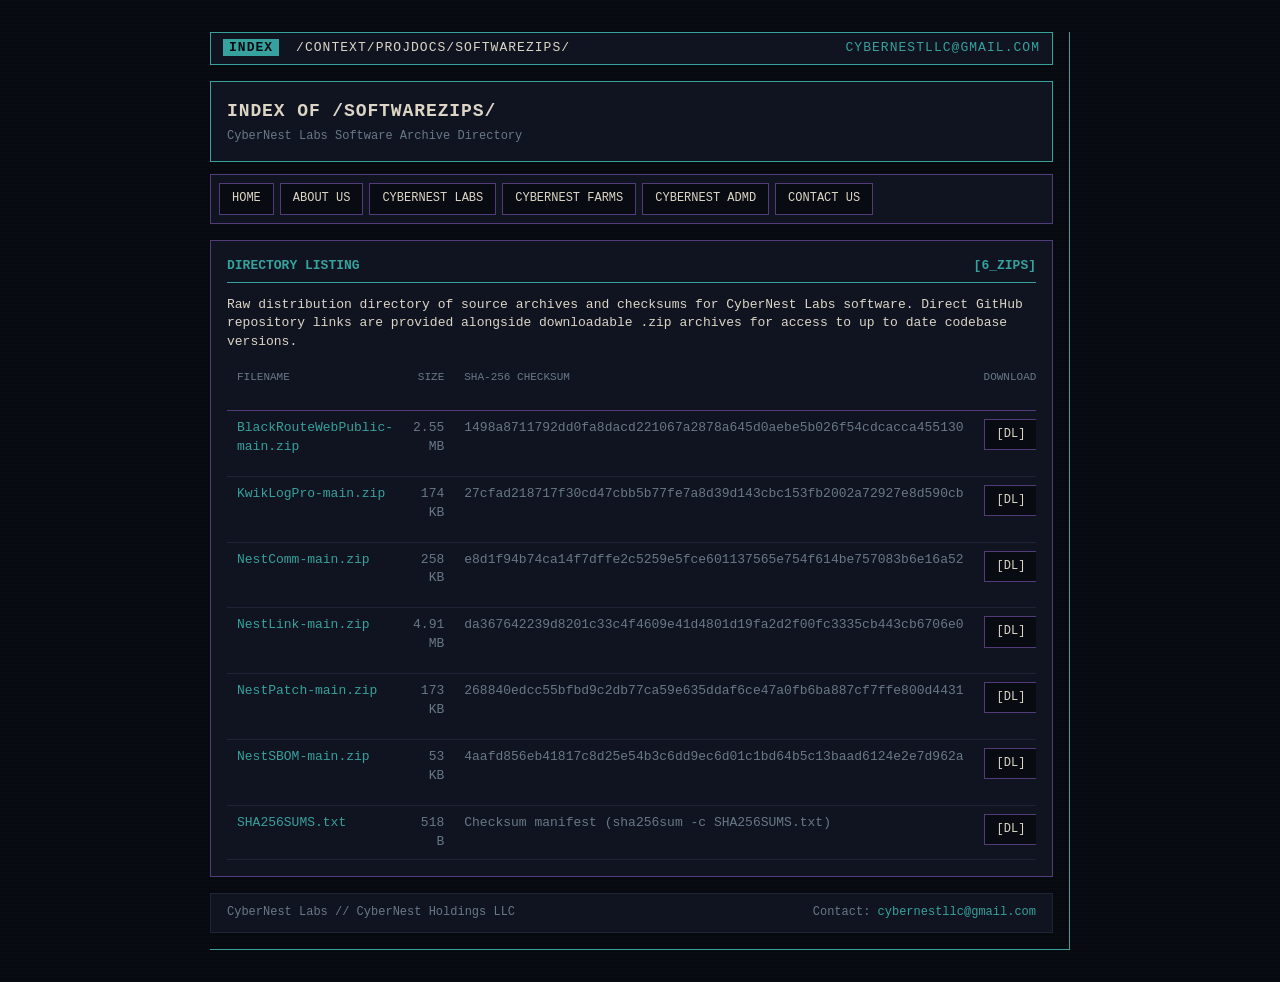
<file: Context/ProjDocs/SoftwareZips/index.html>
<!DOCTYPE html>
<html lang="en">
<head>
  <meta charset="UTF-8">
  <meta http-equiv="Cache-Control" content="no-cache, no-store, must-revalidate">
  <meta http-equiv="Pragma" content="no-cache">
  <meta http-equiv="Expires" content="0">
  <meta http-equiv="Content-Security-Policy" content="default-src 'self'; script-src 'self'; style-src 'self'; img-src 'self' data: https:; font-src 'self'; connect-src 'self'; form-action 'self' https://docs.google.com https://forms.gle; frame-ancestors 'none'; base-uri 'self'; object-src 'none';">
  <meta http-equiv="X-Frame-Options" content="DENY">
  <meta http-equiv="X-Content-Type-Options" content="nosniff">
  <meta name="referrer" content="strict-origin-when-cross-origin">
  <meta http-equiv="Referrer-Policy" content="strict-origin-when-cross-origin">
  <meta http-equiv="Permissions-Policy" content="camera=(), microphone=(), geolocation=(), payment=(), usb=()">
  <meta name="viewport" content="width=device-width, initial-scale=1.0">
  <title>Index of /SoftwareZips/ // CyberNest Labs</title>
  <link rel="stylesheet" href="../ROOT_CONTEXT/synth-ledger.css">
  <link rel="stylesheet" href="../../../synth-ledger-ext.css">
  <script src="../../../anti-clickjack.js"></script>
</head>
<body>
  <div class="frame-shell">
    <div class="status-bar">
      <div><span class="badge-cv">INDEX</span> /Context/ProjDocs/SoftwareZips/</div>
      <div><a href="mailto:cybernestllc@gmail.com">cybernestllc@gmail.com</a></div>
    </div>

    <header class="site-header">
      <div class="site-title">Index of /SoftwareZips/</div>
      <div class="site-tagline">CyberNest Labs Software Archive Directory</div>
    </header>

    <nav class="nav-bank">
      <a class="btn-bank" href="../../../index.html">Home</a>
      <a class="btn-bank" href="../../../AboutUs/index.html">About Us</a>
      <a class="btn-bank" href="../../../Depts/Labs_Landing/index.html">CyberNest Labs</a>
      <a class="btn-bank" href="../../../Depts/Farms_Landing/index.html">CyberNest Farms</a>
      <a class="btn-bank" href="../../../Depts/ADMD_Landing/index.html">CyberNest ADMD</a>
      <a class="btn-bank" href="../../../ContactUs/index.html">Contact Us</a>
    </nav>

    <section class="panel">
      <div class="panel-header">
        <span>Directory Listing</span>
        <span>[6_ZIPS]</span>
      </div>
      <p>
        Raw distribution directory of source archives and checksums for CyberNest Labs software. Direct GitHub repository links are provided alongside downloadable .zip archives for access to up to date codebase versions.
      </p>
      <div class="table-wrap">
        <table>
          <thead>
            <tr>
              <th>Filename</th>
              <th class="num-right">Size</th>
              <th>SHA-256 Checksum</th>
              <th>Download</th>
              <th>GitHub Repository</th>
            </tr>
          </thead>
          <tbody>
            <tr>
              <td><a href="BlackRouteWebPublic-main.zip" download="BlackRouteWebPublic-main.zip">BlackRouteWebPublic-main.zip</a></td>
              <td class="num-right val-muted">2.55 MB</td>
              <td class="val-muted"><code>1498a8711792dd0fa8dacd221067a2878a645d0aebe5b026f54cdcacca455130</code></td>
              <td><a class="btn-bank" href="BlackRouteWebPublic-main.zip" download="BlackRouteWebPublic-main.zip">[DL]</a></td>
              <td><a class="btn-bank" href="https://github.com/auxk0rd03/BlackRouteWebPublic" target="_blank" rel="noopener noreferrer">GitHub &rarr;</a></td>
            </tr>
            <tr>
              <td><a href="KwikLogPro-main.zip" download="KwikLogPro-main.zip">KwikLogPro-main.zip</a></td>
              <td class="num-right val-muted">174 KB</td>
              <td class="val-muted"><code>27cfad218717f30cd47cbb5b77fe7a8d39d143cbc153fb2002a72927e8d590cb</code></td>
              <td><a class="btn-bank" href="KwikLogPro-main.zip" download="KwikLogPro-main.zip">[DL]</a></td>
              <td><a class="btn-bank" href="https://github.com/auxk0rd03/KwikLogPro" target="_blank" rel="noopener noreferrer">GitHub &rarr;</a></td>
            </tr>
            <tr>
              <td><a href="NestComm-main.zip" download="NestComm-main.zip">NestComm-main.zip</a></td>
              <td class="num-right val-muted">258 KB</td>
              <td class="val-muted"><code>e8d1f94b74ca14f7dffe2c5259e5fce601137565e754f614be757083b6e16a52</code></td>
              <td><a class="btn-bank" href="NestComm-main.zip" download="NestComm-main.zip">[DL]</a></td>
              <td><a class="btn-bank" href="https://github.com/auxk0rd03/NestComm" target="_blank" rel="noopener noreferrer">GitHub &rarr;</a></td>
            </tr>
            <tr>
              <td><a href="NestLink-main.zip" download="NestLink-main.zip">NestLink-main.zip</a></td>
              <td class="num-right val-muted">4.91 MB</td>
              <td class="val-muted"><code>da367642239d8201c33c4f4609e41d4801d19fa2d2f00fc3335cb443cb6706e0</code></td>
              <td><a class="btn-bank" href="NestLink-main.zip" download="NestLink-main.zip">[DL]</a></td>
              <td><a class="btn-bank" href="https://github.com/auxk0rd03/NestLink" target="_blank" rel="noopener noreferrer">GitHub &rarr;</a></td>
            </tr>
            <tr>
              <td><a href="NestPatch-main.zip" download="NestPatch-main.zip">NestPatch-main.zip</a></td>
              <td class="num-right val-muted">173 KB</td>
              <td class="val-muted"><code>268840edcc55bfbd9c2db77ca59e635ddaf6ce47a0fb6ba887cf7ffe800d4431</code></td>
              <td><a class="btn-bank" href="NestPatch-main.zip" download="NestPatch-main.zip">[DL]</a></td>
              <td><a class="btn-bank" href="https://github.com/auxk0rd03/NestPatch" target="_blank" rel="noopener noreferrer">GitHub &rarr;</a></td>
            </tr>
            <tr>
              <td><a href="NestSBOM-main.zip" download="NestSBOM-main.zip">NestSBOM-main.zip</a></td>
              <td class="num-right val-muted">53 KB</td>
              <td class="val-muted"><code>4aafd856eb41817c8d25e54b3c6dd9ec6d01c1bd64b5c13baad6124e2e7d962a</code></td>
              <td><a class="btn-bank" href="NestSBOM-main.zip" download="NestSBOM-main.zip">[DL]</a></td>
              <td><a class="btn-bank" href="https://github.com/auxk0rd03/NestSBOM" target="_blank" rel="noopener noreferrer">GitHub &rarr;</a></td>
            </tr>
            <tr>
              <td><a href="SHA256SUMS.txt" download="SHA256SUMS.txt">SHA256SUMS.txt</a></td>
              <td class="num-right val-muted">518 B</td>
              <td class="val-muted">Checksum manifest (<code>sha256sum -c SHA256SUMS.txt</code>)</td>
              <td><a class="btn-bank" href="SHA256SUMS.txt" download="SHA256SUMS.txt">[DL]</a></td>
              <td class="val-muted">Local Ledger</td>
            </tr>
          </tbody>
        </table>
      </div>
    </section>

    <footer class="site-footer">
      <div>CyberNest Labs // CyberNest Holdings LLC</div>
      <div>Contact: <a href="mailto:cybernestllc@gmail.com">cybernestllc@gmail.com</a></div>
    </footer>
  </div>
</body>
</html>
</file>
<file: Context/ProjDocs/ROOT_CONTEXT/synth-ledger.css>
/* STYLE.MD // SYS.01 "NOCTURNAL SYNTH-LEDGER"
 * Aesthetic Triad: Webcore x Vocaloid x Fintech
 * Visual Reference: 90s Anime OVA Cel-Shading / Call of the Night Nocturnal Palette
 * Target Architecture: RPGS (Rust, Python, Go, Shell) + HTMX HTML-Over-The-Wire
 */

:root {
  --bg-void: #080C12;
  --bg-panel: #101420;
  --bg-purple: #261B38;
  --border-muted: #1E2436;
  --accent-purple: #523B78;
  --accent-cyan: #36A19D;
  --text-primary: #DCD5C6;
  --text-muted: #687888;
  --status-neg: #B85D78;
  --status-warn: #C9A654;
  --font-mono: 'JetBrains Mono', 'IBM Plex Mono', 'Fira Code', monospace;
}

/* 1. Global Orthogonal Enforcement */
*, *::before, *::after {
  box-sizing: border-box;
  border-radius: 0px !important;
  box-shadow: none !important;
}

body {
  background-color: var(--bg-void);
  color: var(--text-primary);
  font-family: var(--font-mono);
  font-size: 13px;
  line-height: 1.45;
  font-variant-numeric: tabular-nums;
  padding: 24px;
  /* 90s OVA CRT Scanline Overlay */
  background-image: linear-gradient(
    rgba(18, 16, 16, 0) 50%,
    rgba(0, 0, 0, 0.28) 50%
  );
  background-size: 100% 4px;
}

/* 2. Exposed OVA Wireframe Outer Shell */
.frame-shell {
  max-width: 1200px;
  margin: 0 auto;
  border-right: 1px solid var(--accent-cyan);
  border-bottom: 1px solid var(--accent-cyan);
  padding-right: 16px;
  padding-bottom: 16px;
}

/* 3. Top Telemetry Ticker */
.status-bar {
  display: flex;
  justify-content: space-between;
  align-items: center;
  border: 1px solid var(--accent-cyan);
  background: var(--bg-panel);
  padding: 6px 12px;
  margin-bottom: 16px;
  text-transform: uppercase;
  letter-spacing: 0.08em;
}

.badge-cv {
  background: var(--accent-cyan);
  color: var(--bg-void);
  font-weight: 700;
  padding: 1px 6px;
  margin-right: 8px;
}

/* 4. Rectangular Grid & Panels */
.grid-workspace {
  display: grid;
  grid-template-columns: 300px 1fr;
  gap: 16px;
  align-items: start;
}

.panel {
  background: var(--bg-panel);
  border: 1px solid var(--accent-purple);
  padding: 12px;
}

.panel-header {
  border-bottom: 1px solid var(--accent-cyan);
  padding-bottom: 6px;
  margin-bottom: 12px;
  display: flex;
  justify-content: space-between;
  color: var(--accent-cyan);
  font-weight: 700;
  text-transform: uppercase;
}

/* 5. Vocaloid Bank Navigation / HTMX Triggers */
.nav-bank {
  display: flex;
  flex-wrap: wrap;
  gap: 6px;
  margin-bottom: 12px;
}

button, .btn-bank {
  background: var(--bg-void);
  color: var(--text-primary);
  border: 1px solid var(--accent-purple);
  padding: 6px 12px;
  font-family: var(--font-mono);
  font-size: 12px;
  cursor: pointer;
  text-transform: uppercase;
}

button:hover, .btn-bank:hover, .btn-bank.active {
  background: var(--bg-purple);
  border-color: var(--accent-cyan);
  color: var(--accent-cyan);
}

/* 6. Synth Step-Meters */
.param-block {
  margin-bottom: 10px;
}

.param-meta {
  display: flex;
  justify-content: space-between;
  font-size: 11px;
  color: var(--text-muted);
}

.step-meter {
  color: var(--accent-cyan);
  letter-spacing: 2px;
  font-size: 12px;
  overflow: hidden;
  white-space: nowrap;
}

/* 7. Fintech Ledger Tables */
table {
  width: 100%;
  border-collapse: collapse;
}

th, td {
  text-align: left;
  padding: 8px 10px;
  border-bottom: 1px solid var(--border-muted);
}

th {
  color: var(--text-muted);
  font-weight: 400;
  border-bottom: 1px solid var(--accent-purple);
  font-size: 11px;
  text-transform: uppercase;
}

tr:hover {
  background: var(--bg-purple);
}

.num-right { text-align: right; font-variant-numeric: tabular-nums; }
.val-pos   { color: var(--accent-cyan); }
.val-neg   { color: var(--status-neg); }
.val-warn  { color: var(--status-warn); }
.val-muted { color: var(--text-muted); }

/* 8. HTMX Request States */
.htmx-indicator {
  opacity: 0;
  color: var(--status-warn);
  transition: opacity 75ms linear;
}
.htmx-request .htmx-indicator,
.htmx-request.htmx-indicator {
  opacity: 1;
}
</file>
<file: synth-ledger-ext.css>
/* SYS.01 // NOCTURNAL SYNTH-LEDGER - SIMPLE WEBCORE LAYOUT EXTENSION
 * Inherits color palette and orthogonal rules from Context/ProjDocs/ROOT_CONTEXT/synth-ledger.css
 */

body {
  min-height: 100vh;
  margin: 0;
  padding: 32px 16px;
}

.frame-shell {
  max-width: 860px;
  margin: 0 auto;
}

a {
  color: var(--accent-cyan);
  text-decoration: none;
}

a:hover {
  color: var(--text-primary);
  text-decoration: underline;
}

a.btn-bank {
  display: inline-block;
  text-decoration: none;
}

/* Simple Early-Web Header & Nav */
.site-header {
  background: var(--bg-panel);
  border: 1px solid var(--accent-cyan);
  padding: 16px;
  margin-bottom: 12px;
}

.site-title {
  font-size: 18px;
  font-weight: 700;
  color: var(--text-primary);
  letter-spacing: 0.05em;
  text-transform: uppercase;
}

.site-tagline {
  font-size: 12px;
  color: var(--text-muted);
  margin-top: 4px;
}

.nav-bank {
  background: var(--bg-panel);
  border: 1px solid var(--accent-purple);
  padding: 8px;
  margin-bottom: 16px;
  display: flex;
  flex-wrap: wrap;
  gap: 6px;
}

/* Content Panels */
.panel {
  margin-bottom: 16px;
  padding: 16px;
}

.panel p {
  margin-bottom: 10px;
}

.panel p:last-child {
  margin-bottom: 0;
}

.simple-list {
  list-style: square;
  padding-left: 20px;
  margin: 8px 0;
}

.simple-list li {
  margin-bottom: 6px;
}

/* Early-Internet Directory Table */
.table-wrap {
  width: 100%;
  overflow-x: auto;
}

td, th {
  vertical-align: top;
}

/* Simple Form Controls */
.form-row {
  margin-bottom: 12px;
}

.form-row label {
  display: block;
  font-size: 12px;
  color: var(--text-muted);
  margin-bottom: 4px;
  text-transform: uppercase;
}

input[type="text"],
input[type="email"],
select,
textarea {
  width: 100%;
  background: var(--bg-void);
  color: var(--text-primary);
  border: 1px solid var(--accent-purple);
  padding: 8px;
  font-family: var(--font-mono);
  font-size: 13px;
  outline: none;
}

input[type="text"]:focus,
input[type="email"]:focus,
select:focus,
textarea:focus {
  border-color: var(--accent-cyan);
}

textarea {
  min-height: 100px;
  resize: vertical;
}

.site-footer {
  border: 1px solid var(--border-muted);
  background: var(--bg-panel);
  padding: 10px 16px;
  font-size: 12px;
  color: var(--text-muted);
  display: flex;
  justify-content: space-between;
  flex-wrap: wrap;
  gap: 8px;
}

/* Utilities for zero-inline-style CSP compliance */
.mt-12 {
  margin-top: 12px;
}

.mt-14 {
  margin-top: 14px;
}

.font-12 {
  font-size: 12px;
}
</file>
